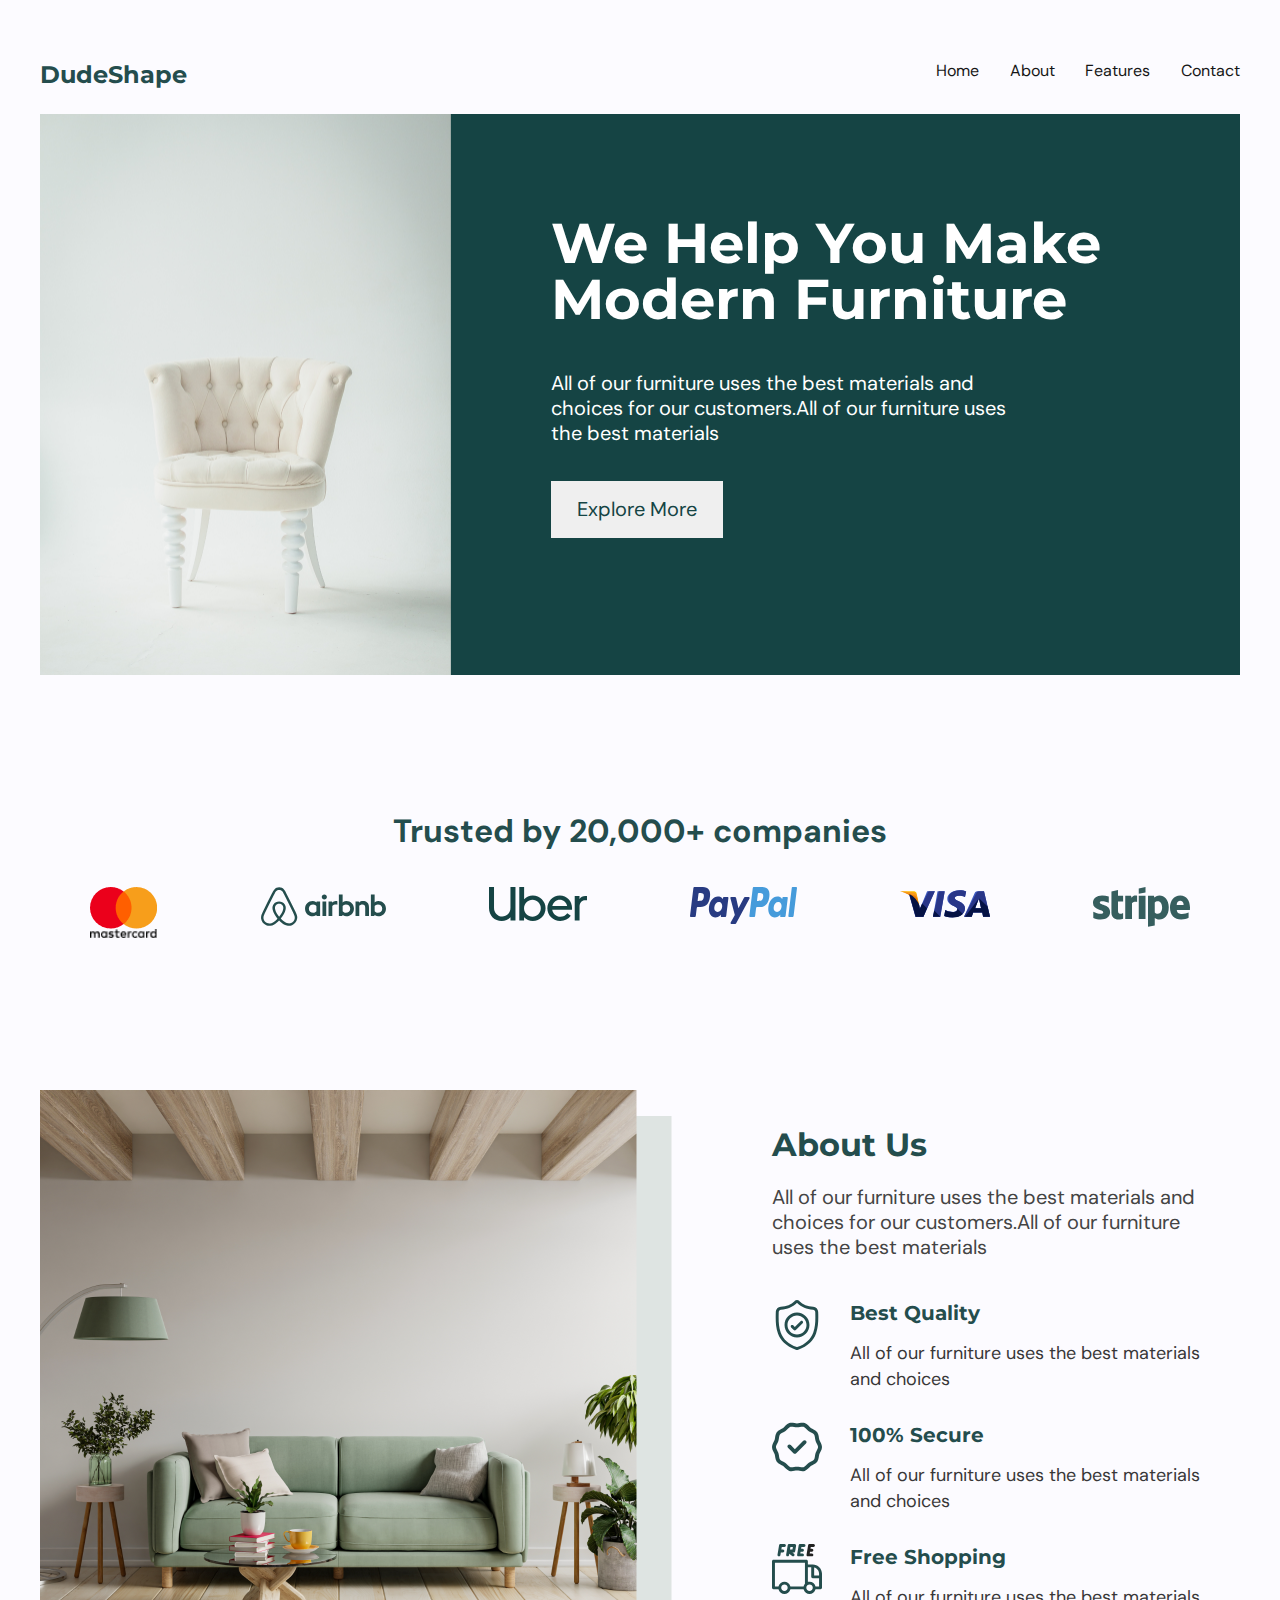
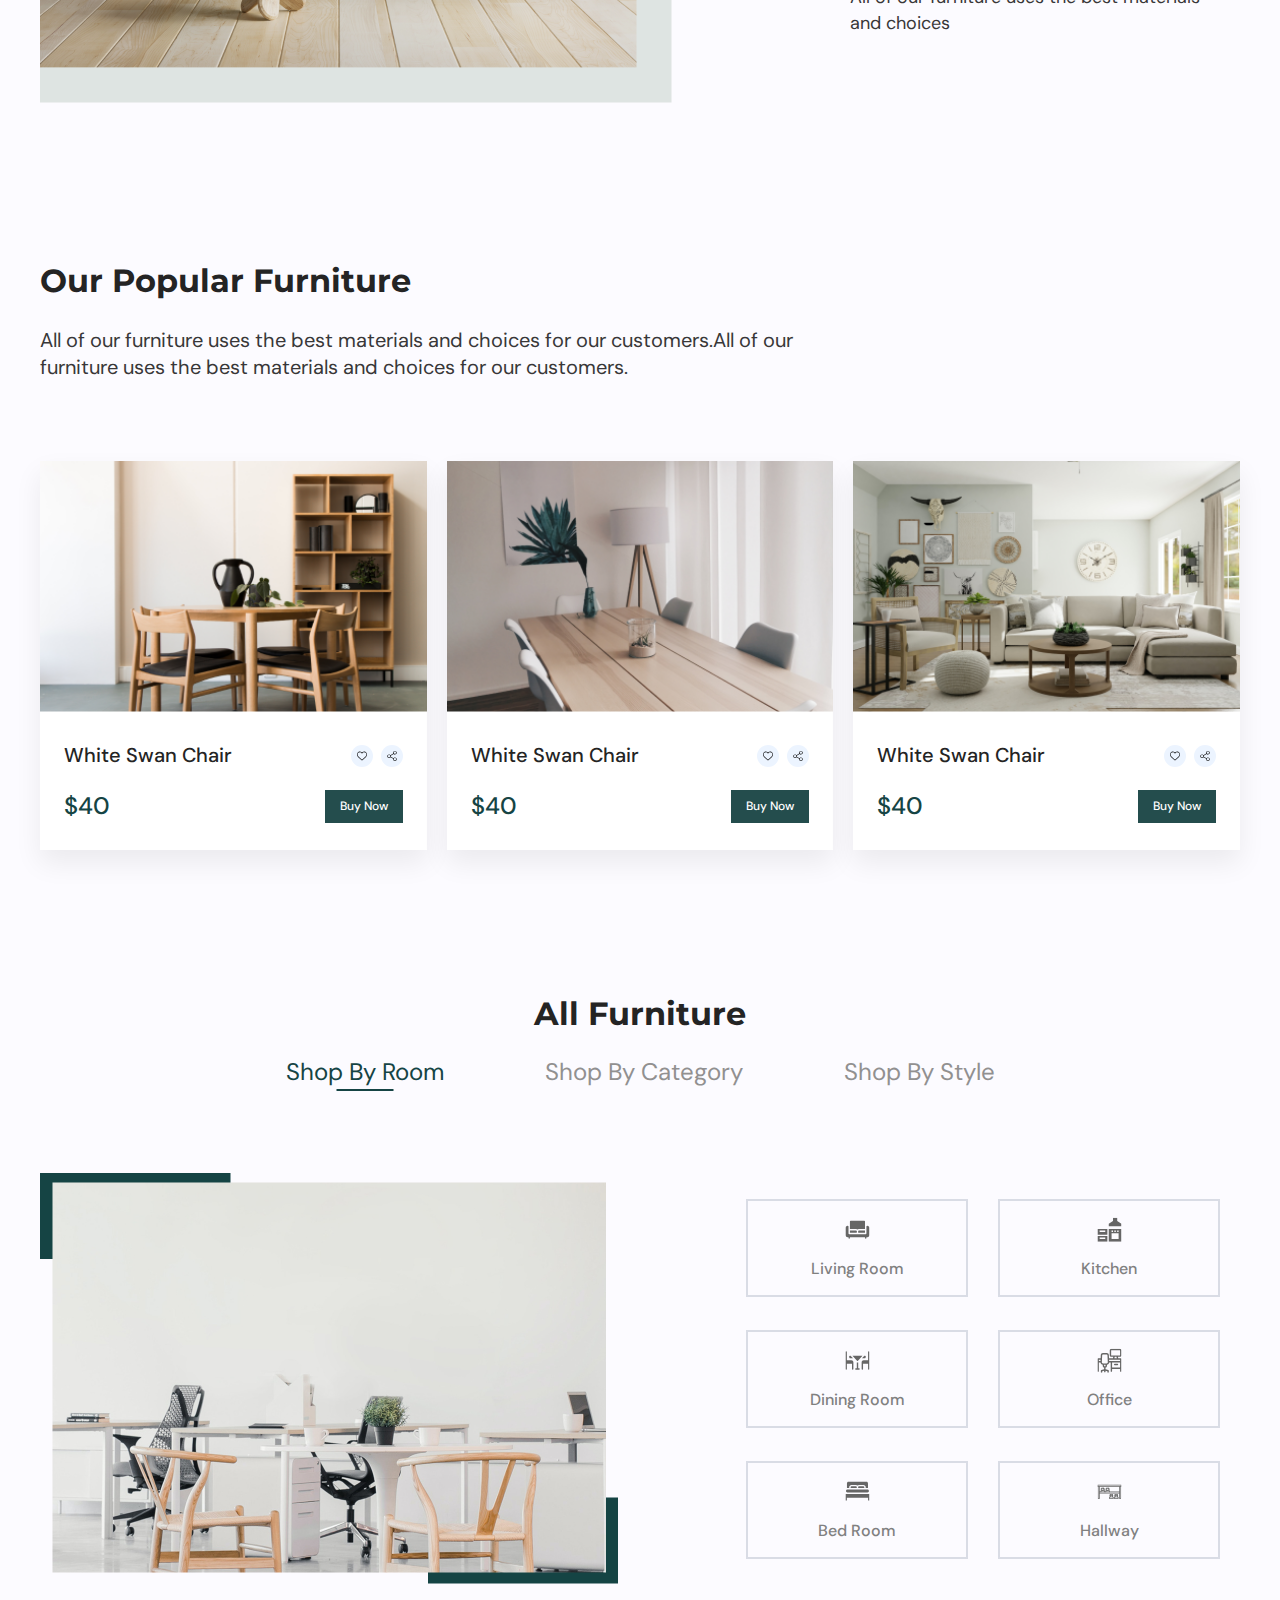
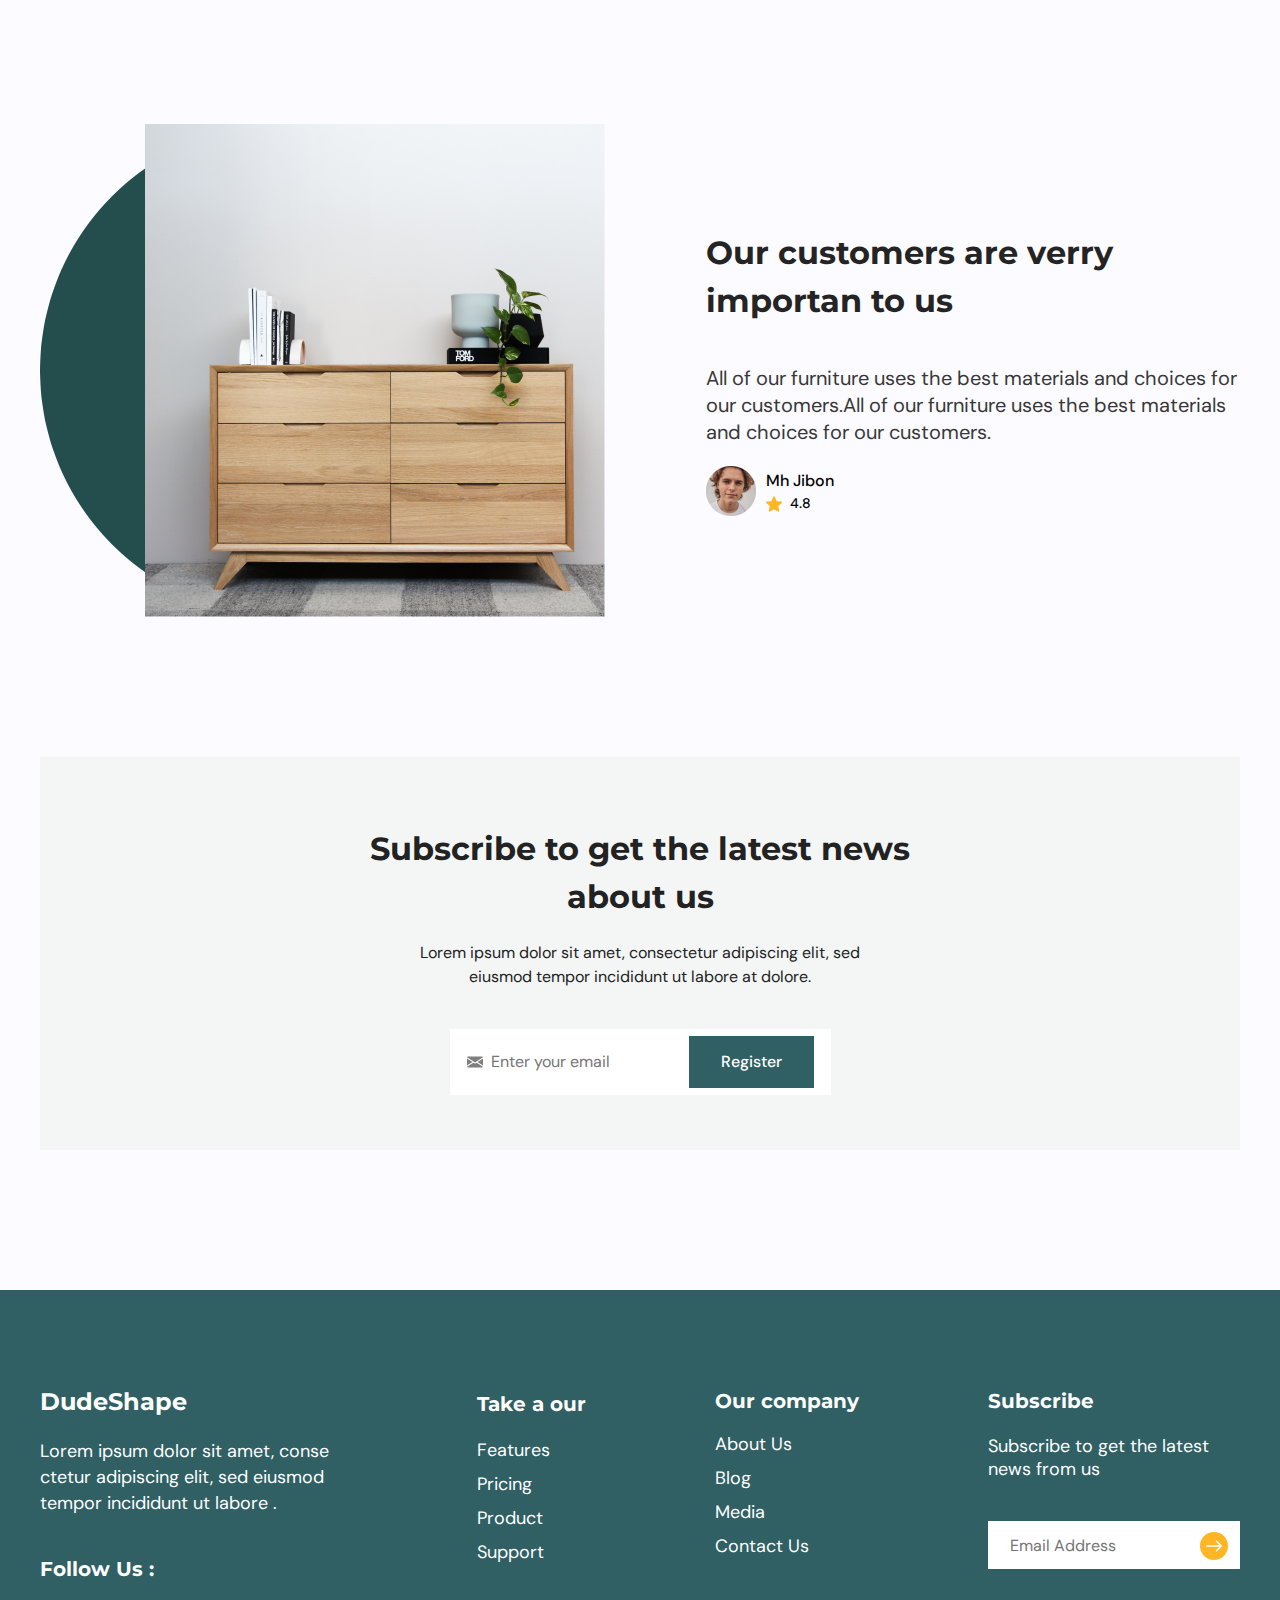
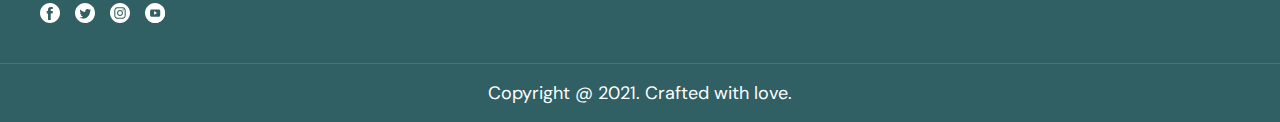
<file: index.html>
<!DOCTYPE html>
<html lang="en">
  <head>
    <meta charset="UTF-8" />
    <meta name="viewport" content="width=device-width, initial-scale=1.0" />
    <link rel="stylesheet" href="./css/null.css" />
    <link rel="stylesheet" href="./css/fonts.css" />
    <link rel="stylesheet" href="./css/style.css" />
    <title>Document</title>
  </head>
  <body>
    <header>
      <div class="container">
        <div class="header__wrapper">
          <a href="#" class="header__logo">DudeShape</a>
          <nav class="header__nav">
            <ul class="header-nav__list">
              <li class="list__item">
                <a href="#">Home</a>
              </li>
              <li class="list__item">
                <a href="#">About</a>
              </li>
              <li class="list__item">
                <a href="#">Features</a>
              </li>
              <li class="list__item">
                <a href="#">Contact</a>
              </li>
            </ul>
          </nav>
          <div class="header_new_nav">
          <img src="./img/menu.svg" alt="">
        </div>
        </div>
        
      </div>
    </header>
    <main>
      <section class="about_company">
        <div class="container">
          <div class="about_company__wrapper">
            <img
              src="./img/Rectangle 91.png"
              alt=""
              class="about_company_img"
            />
            <div class="about_text">
              <h1 class="about_company_title">
                We Help You Make Modern Furniture
              </h1>
              <p class="about_company_text">
                All of our furniture uses the best materials and choices for our
                customers.All of our furniture uses the best materials
              </p>
              <button type="button" class="explore_more">Explore More</button>
            </div>
          </div>
        </div>
      </section>
      <section class="partners">
        <div class="container">
          <div class="partners_wrapper">
            <h2 class="partners_title">Trusted by 20,000+ companies</h2>
            <ul class="image_block">
              <li>
                <div class="mastercard">
                  <img src="./img/XMLID_328_.png" alt="" />
                  <img src="./img/text mastercard.png" alt="" />
                </div>
              </li>
              <li>
                <img src="./img/Airbnb_logo 2.svg" alt="" />
              </li>
              <li><img src="./img/Uber_logo_2018 1.svg" alt="" /></li>
              <li><img src="./img/Frame 14.svg" alt="" /></li>
              <li><img src="./img/visa 1.svg" alt="" /></li>
              <li><img src="./img/stripe-4 1.svg" alt="" /></li>
            </ul>
          </div>
        </div>
      </section>
      <section class="about_us">
        <div class="container">
          <div class="about_us_wrapper">
            <div class="img_wrapper">
            <img src="./img/Group 8988.png" alt="" class="about_us_img" /></div>
            <div class="about_us_wrapper_text">
              <h2 class="about_us_title">About Us</h2>
              <p class="about_us_text">
                All of our furniture uses the best materials and choices for our
                customers.All of our furniture uses the best materials
              </p>
              <ul class="about_us_characteristics">
                <li class="characteristics_li">
                  <img src="./img/best_quality.svg" alt="" />
                  <div class="about_us_text_li">
                    <h3 class="about_us_characteristics_title">Best Quality</h3>
                    <p class="about_us_characteristics_text">
                      All of our furniture uses the best materials and choices
                    </p>
                  </div>
                </li>
                <li class="characteristics_li">
                  <img src="./img/guarantee 1.svg" alt="" />
                  <div class="about_us_text_li">
                    <h3 class="about_us_characteristics_title">100% Secure</h3>
                    <p class="about_us_characteristics_text">
                      All of our furniture uses the best materials and choices
                    </p>
                  </div>
                </li>
                <li class="characteristics_li">
                  <img src="./img/free-delivery 1.svg" alt="" />
                  <div class="about_us_text_li">
                    <h3 class="about_us_characteristics_title">
                      Free Shopping
                    </h3>
                    <p class="about_us_characteristics_text">
                      All of our furniture uses the best materials and choices
                    </p>
                  </div>
                </li>
              </ul>
            </div>
          </div>
        </div>
      </section>
      <section class="about_furniture">
        <div class="container">
          <div class="about_furniture_wrapper">
            <div class="about_furniture_text">
              <h2 class="about_furniture_title">Our Popular Furniture</h2>
              <p class="about_furniture_p">
                All of our furniture uses the best materials and choices for our
                customers.All of our furniture uses the best materials and
                choices for our customers.
              </p>
            </div>
            <ul class="about_furniture_cards">
              <li class="furniture_card">
                <img src="./img/furniture_1.png" alt="" class="about_furniture_img" />
                <div class="top_stroke_card">
                  <h3 class="cards_title">White Swan Chair</h3>
                  <div class="buttons_share_fav">
                    <button type="button" class="button_favorite_share">
                      <img src="./img/favorite1.svg" alt="" />
                    </button>
                    <button type="button" class="button_favorite_share">
                      <img src="./img/share.svg" alt="" />
                    </button>
                  </div>
                </div>
                <div class="bottom_stroke_card">
                  <p class="furniture_cost">$40</p>
                  <button type="button" class="button_buy_furniture">
                    Buy Now
                  </button>
                </div>
              </li>
              <li class="furniture_card">
                <img src="./img/furniture_2.png" alt=""  class="about_furniture_img"/>
                <div class="top_stroke_card">
                  <h3 class="cards_title">White Swan Chair</h3>
                  <div class="buttons_share_fav">
                    <button type="button" class="button_favorite_share">
                      <img src="./img/favorite1.svg" alt="" />
                    </button>
                    <button type="button" class="button_favorite_share">
                      <img src="./img/share.svg" alt="" />
                    </button>
                  </div>
                </div>
                <div class="bottom_stroke_card">
                  <p class="furniture_cost">$40</p>
                  <button type="button" class="button_buy_furniture">
                    Buy Now
                  </button>
                </div>
              </li>
              <li class="furniture_card">
                <img src="./img/furniture_3.png" alt="" class="about_furniture_img" />
                <div class="top_stroke_card">
                  <h3 class="cards_title">White Swan Chair</h3>
                  <div class="buttons_share_fav">
                    <button type="button" class="button_favorite_share">
                      <img src="./img/favorite1.svg" alt="" />
                    </button>
                    <button type="button" class="button_favorite_share">
                      <img src="./img/share.svg" alt="" />
                    </button>
                  </div>
                </div>
                <div class="bottom_stroke_card">
                  <p class="furniture_cost">$40</p>
                  <button type="button" class="button_buy_furniture">
                    Buy Now
                  </button>
                </div>
              </li>
            </ul>
          </div>
        </div>
      </section>
      <section class="all_furniture">
        <div class="container">
          <div class="all_furniture_wrapper">
            <div class="all_furniture_text">
              <h2 class="all_furniture_title">All Furniture</h2>
              <ul class="all_furniture_list">
                <li class="all_furniture_li all_furniture_li_style">
                  Shop By Room
                </li>
                <li class="all_furniture_li">Shop By Category</li>
                <li class="all_furniture_li">Shop By Style</li>
              </ul>
            </div>
            <div class="all_furniture_part">
              <div>
              <img src="./img/all_furniture.png" alt="" class="all_furniture_img"/></div>
              <ul class="all_furniture_buttons">
                <li class="all_furniture_button">
                  <svg
                    xmlns="http://www.w3.org/2000/svg"
                    width="25"
                    height="25"
                    viewBox="0 0 25 25"
                    fill="none"
                  >
                    <g clip-path="url(#clip0_13901_206)">
                      <path
                        d="M4.91895 12.0491H11.0596C11.5994 12.0491 12.0923 12.2532 12.4658 12.5879C12.8393 12.2531 13.3322 12.0491 13.8721 12.0491H20.0127V4.50853C20.0127 4.12204 19.7035 3.80043 19.317 3.79907C19.3112 3.79907 19.5569 3.79907 5.62207 3.79907C5.22195 3.79907 4.91895 4.1271 4.91895 4.50853V12.0491Z"
                        fill="#666666"
                      ></path>
                      <path
                        d="M13.1689 14.1584V15.7991H20.0127C20.0127 14.7605 20.0127 14.5472 20.0127 13.4553H13.8721C13.4844 13.4553 13.1689 13.7707 13.1689 14.1584Z"
                        fill="#666666"
                      ></path>
                      <path
                        d="M22.193 8.67518C21.7596 8.68868 21.4189 9.05224 21.4189 9.48583C21.4189 9.59711 21.4189 16.9016 21.4189 16.5022C21.4189 16.8905 21.1041 17.2053 20.7158 17.2053C20.1537 17.2053 3.68205 17.2053 4.21582 17.2053C3.82751 17.2053 3.5127 16.8905 3.5127 16.5022C3.5127 16.2428 3.5127 9.41819 3.5127 9.48583C3.5127 9.05224 3.17205 8.68868 2.73865 8.67518C1.48943 8.63627 0.46582 9.63564 0.46582 10.8772V18.096C0.46582 19.261 1.41021 20.2053 2.5752 20.2053H3.5127V20.9823C3.5127 21.361 3.80365 21.6867 4.18184 21.7046C4.58562 21.7236 4.91895 21.4018 4.91895 21.0022V20.2053H20.0127V20.9823C20.0127 21.361 20.3036 21.6867 20.6818 21.7046C21.0856 21.7236 21.4189 21.4018 21.4189 21.0022V20.2053H22.3564C23.5214 20.2053 24.4658 19.261 24.4658 18.096V10.9168C24.4658 9.61882 23.4342 8.6365 22.193 8.67518Z"
                        fill="#666666"
                      ></path>
                      <path
                        d="M11.7627 14.1584C11.7627 13.7707 11.4473 13.4553 11.0596 13.4553H4.91895V15.7991H11.7627V14.1584Z"
                        fill="#666666"
                      ></path>
                    </g>
                    <defs>
                      <clipPath id="clip0_13901_206">
                        <rect
                          width="24"
                          height="24"
                          fill="white"
                          transform="translate(0.46582 0.752197)"
                        ></rect>
                      </clipPath>
                    </defs>
                  </svg>
                  <p class="all_furniture_button_text">Living Room</p>
                </li>
                <li class="all_furniture_button">
                  <svg
                    xmlns="http://www.w3.org/2000/svg"
                    width="25"
                    height="25"
                    viewBox="0 0 25 25"
                    fill="none"
                  >
                    <g clip-path="url(#clip0_13901_217)">
                      <path
                        d="M0.47168 24.7522H10.3577V19.083H0.47168V24.7522ZM2.63384 20.5511H8.24234V21.9567H2.63384V20.5511Z"
                        fill="#666666"
                      ></path>
                      <path
                        d="M0.47168 17.6774H10.3577V12.1019H0.47168V17.6774ZM2.63384 13.5975H8.24234V15.0031H2.63384V13.5975Z"
                        fill="#666666"
                      ></path>
                      <path
                        d="M11.7637 24.7522H24.4608V12.1019H11.7637V24.7522ZM20.1972 13.5975H21.6028V15.0378H20.1972V13.5975ZM17.386 13.5975H18.7916V15.0378H17.386V13.5975ZM14.5749 13.5975H15.9805V15.0378H14.5749V13.5975ZM14.5749 16.2953H21.6028V21.9411H14.5749V16.2953Z"
                        fill="#666666"
                      ></path>
                      <path
                        d="M20.1972 3.99271V0.752197H15.9805V3.99506L11.7637 6.8062V9.29071H24.4608V6.80385L20.1972 3.99271Z"
                        fill="#666666"
                      ></path>
                    </g>
                    <defs>
                      <clipPath id="clip0_13901_217">
                        <rect
                          width="24"
                          height="24"
                          fill="white"
                          transform="translate(0.46582 0.752197)"
                        ></rect>
                      </clipPath>
                    </defs>
                  </svg>
                  <p class="all_furniture_button_text">Kitchen</p>
                </li>
                <li class="all_furniture_button">
                  <svg
                    xmlns="http://www.w3.org/2000/svg"
                    width="25"
                    height="25"
                    viewBox="0 0 25 25"
                    fill="none"
                  >
                    <g clip-path="url(#clip0_13901_230)">
                      <path
                        d="M20.0874 10.3105C20.3683 10.3105 20.596 10.0828 20.596 9.8019V8.17045C20.596 7.88955 20.3683 7.66187 20.0874 7.66187L19.3636 7.66627L16.9883 10.3105H20.0874Z"
                        fill="#666666"
                      ></path>
                      <path
                        d="M4.84257 10.3103H7.96608L5.54964 7.66174H4.84257C4.56167 7.66174 4.33398 7.88943 4.33398 8.17033V9.80165C4.33398 10.0826 4.56167 10.3103 4.84257 10.3103Z"
                        fill="#666666"
                      ></path>
                      <path
                        d="M12.7564 12.9331L17.4696 7.66187H7.45996L12.2506 12.9351C12.3864 13.0846 12.6217 13.0836 12.7564 12.9331Z"
                        fill="#666666"
                      ></path>
                      <path
                        d="M14.0829 20.3511H13.2073V14.4324C12.9973 14.5537 12.7573 14.6199 12.5097 14.6209C12.5079 14.6209 12.506 14.6209 12.5042 14.6209C12.2548 14.6209 12.0127 14.5546 11.801 14.4324V20.3511H10.8458C10.4574 20.3511 10.1426 20.6659 10.1426 21.0542C10.1426 21.4426 10.4574 21.7574 10.8458 21.7574H14.083C14.4713 21.7574 14.7861 21.4426 14.7861 21.0542C14.7861 20.6659 14.4713 20.3511 14.0829 20.3511Z"
                        fill="#666666"
                      ></path>
                      <path
                        d="M6.39551 12.2667H1.87217V3.93157C1.87217 3.54323 1.55734 3.22839 1.169 3.22839C0.780656 3.22839 0.46582 3.54323 0.46582 3.93157V21.1105C0.46582 21.4988 0.780656 21.8137 1.169 21.8137C1.55734 21.8137 1.87217 21.4988 1.87217 21.1105V15.8581H6.98487V21.1105C6.98487 21.4988 7.2997 21.8137 7.68805 21.8137C8.07639 21.8137 8.39122 21.4988 8.39122 21.1105V14.2624C8.39122 13.162 7.49594 12.2667 6.39551 12.2667Z"
                        fill="#666666"
                      ></path>
                      <path
                        d="M23.762 3.22839C23.3736 3.22839 23.0588 3.54323 23.0588 3.93157V12.2667H18.6402C17.5398 12.2667 16.6445 13.162 16.6445 14.2624V21.1105C16.6445 21.4988 16.9594 21.8137 17.3477 21.8137C17.736 21.8137 18.0509 21.4988 18.0509 21.1105V15.857H23.0588V21.1105C23.0588 21.4988 23.3737 21.8137 23.762 21.8137C24.1503 21.8137 24.4652 21.4988 24.4652 21.1105V3.93157C24.4651 3.54323 24.1503 3.22839 23.762 3.22839Z"
                        fill="#666666"
                      ></path>
                    </g>
                    <defs>
                      <clipPath id="clip0_13901_230">
                        <rect
                          width="24"
                          height="24"
                          fill="white"
                          transform="translate(0.46582 0.520996)"
                        ></rect>
                      </clipPath>
                    </defs>
                  </svg>
                  <p class="all_furniture_button_text">Dining Room</p>
                </li>
                <li class="all_furniture_button">
                  <svg
                    xmlns="http://www.w3.org/2000/svg"
                    width="25"
                    height="25"
                    viewBox="0 0 25 25"
                    fill="none"
                  >
                    <g clip-path="url(#clip0_13901_242)">
                      <path
                        d="M24.4658 7.20276V2.51526C24.4658 1.61062 23.7298 0.874634 22.8252 0.874634H14.3877C13.4831 0.874634 12.7471 1.61062 12.7471 2.51526V7.20276C12.7471 8.1074 13.4831 8.84338 14.3877 8.84338H16.2997L15.9481 10.2496H12.0127L11.8699 7.10699C11.8185 5.97787 10.8929 5.09338 9.76268 5.09338H5.88776C4.75751 5.09338 3.83191 5.97787 3.78054 7.10699L3.63771 10.2496H1.16895C0.780633 10.2496 0.46582 10.5644 0.46582 10.9528V23.1403C0.46582 23.5286 0.780633 23.8434 1.16895 23.8434C1.55726 23.8434 1.87207 23.5286 1.87207 23.1403V14.4684H3.47004C3.52123 15.0472 3.76418 15.5869 4.17345 16.0152C4.5896 16.4506 5.12857 16.7196 5.71587 16.7917V17.984C5.71587 18.8091 6.32815 19.4935 7.12212 19.6076V21.2974L4.35082 22.0892C4.0489 22.1754 3.84082 22.4513 3.84082 22.7653V24.1715C3.84082 24.5598 4.15563 24.8746 4.54395 24.8746C4.93226 24.8746 5.24707 24.5598 5.24707 24.1715V23.2956L7.12207 22.7599V23.7028C7.12207 24.0911 7.43688 24.4059 7.8252 24.4059C8.21351 24.4059 8.52832 24.0911 8.52832 23.7028V22.7599L10.4033 23.2957V24.1715C10.4033 24.5598 10.7181 24.8746 11.1064 24.8746C11.4948 24.8746 11.8096 24.5598 11.8096 24.1715V22.7653C11.8096 22.4513 11.6015 22.1754 11.2996 22.0892L8.52832 21.2974V19.6077C9.32229 19.4936 9.93457 18.8091 9.93457 17.9841V16.7918C10.5219 16.7196 11.0608 16.4507 11.477 16.0152C11.8862 15.587 12.1292 15.0473 12.1804 14.4684H13.6846V23.1403C13.6846 23.5286 13.9994 23.8434 14.3877 23.8434C14.776 23.8434 15.0908 23.5286 15.0908 23.1403V21.0309H23.0596V23.1403C23.0596 23.5286 23.3744 23.8434 23.7627 23.8434C24.151 23.8434 24.4658 23.5286 24.4658 23.1403V10.9528C24.4658 10.5644 24.151 10.2496 23.7627 10.2496H21.2648L20.9132 8.84338H22.8252C23.7298 8.84338 24.4658 8.1074 24.4658 7.20276ZM3.50984 13.0621H1.87207V11.6559H3.57377L3.50984 13.0621ZM8.52832 17.984C8.52832 18.1132 8.42318 18.2184 8.29395 18.2184H7.35645C7.22721 18.2184 7.12207 18.1132 7.12207 17.984V16.8121H8.52832V17.984ZM10.4603 15.0436C10.2371 15.2772 9.93616 15.4059 9.61306 15.4059H6.03738C5.71427 15.4059 5.41338 15.2772 5.19016 15.0436C4.9669 14.81 4.85205 14.5035 4.86673 14.1808L5.18534 7.17079C5.20245 6.79448 5.51098 6.49963 5.88771 6.49963H9.76263C10.1394 6.49963 10.4479 6.79448 10.4651 7.17084L10.7837 14.1808C10.7984 14.5036 10.6835 14.81 10.4603 15.0436ZM23.0596 19.6246H15.0908V14.4684H23.0596V19.6246ZM23.0596 11.6559V13.0621H12.1406L12.0766 11.6559H23.0596ZM17.3976 10.2496L17.7491 8.84338H19.4637L19.8153 10.2496H17.3976ZM14.3877 7.43713C14.2585 7.43713 14.1533 7.33199 14.1533 7.20276V2.51526C14.1533 2.38602 14.2585 2.28088 14.3877 2.28088H22.8252C22.9544 2.28088 23.0596 2.38602 23.0596 2.51526V7.20276C23.0596 7.33199 22.9544 7.43713 22.8252 7.43713H14.3877Z"
                        fill="#666666"
                      ></path>
                      <path
                        d="M17.6689 17.2809H20.4814C20.8698 17.2809 21.1846 16.9661 21.1846 16.5778C21.1846 16.1894 20.8698 15.8746 20.4814 15.8746H17.6689C17.2806 15.8746 16.9658 16.1894 16.9658 16.5778C16.9658 16.9661 17.2806 17.2809 17.6689 17.2809Z"
                        fill="#666666"
                      ></path>
                    </g>
                    <defs>
                      <clipPath id="clip0_13901_242">
                        <rect
                          width="24"
                          height="24"
                          fill="#666666"
                          transform="translate(0.46582 0.874634)"
                        ></rect>
                      </clipPath>
                    </defs>
                  </svg>
                  <p class="all_furniture_button_text">Office</p>
                </li>
                <li class="all_furniture_button">
                  <svg
                    xmlns="http://www.w3.org/2000/svg"
                    width="25"
                    height="25"
                    viewBox="0 0 25 25"
                    fill="none"
                  >
                    <g clip-path="url(#clip0_13901_252)">
                      <path
                        d="M2.45763 13.5139H22.4742C23.2992 13.5139 23.968 12.8451 23.968 12.0201C23.968 11.1951 23.2992 10.5264 22.4742 10.5264H2.45763C1.63263 10.5264 0.963867 11.1951 0.963867 12.0201C0.96382 12.8451 1.63263 13.5139 2.45763 13.5139Z"
                        fill="#666666"
                      ></path>
                      <path
                        d="M13.9596 7.30432C13.5236 7.30432 13.1689 7.65898 13.1689 8.09496V9.11998H19.288V8.09496C19.288 7.65898 18.9333 7.30432 18.4973 7.30432H13.9596Z"
                        fill="#666666"
                      ></path>
                      <path
                        d="M4.23733 8.09508C4.23733 6.88369 5.22283 5.89819 6.43422 5.89819H10.972C11.5484 5.89819 12.0734 6.12169 12.4657 6.48619C12.858 6.12169 13.383 5.89819 13.9595 5.89819H18.4972C19.7086 5.89819 20.6941 6.88369 20.6941 8.09508V9.12009H22.9764V4.27697C22.9764 3.45197 22.3076 2.7832 21.4826 2.7832H3.44884C2.62384 2.7832 1.95508 3.45197 1.95508 4.27697V9.12009H4.23733V8.09508Z"
                        fill="#666666"
                      ></path>
                      <path
                        d="M6.4342 7.30432C5.99821 7.30432 5.64355 7.65898 5.64355 8.09496V9.11998H11.7626V8.09496C11.7626 7.65898 11.4079 7.30432 10.9719 7.30432H6.4342Z"
                        fill="#666666"
                      ></path>
                      <path
                        d="M0.46582 14.92V21.3896H1.87207V18.8257H23.0596V21.3896H24.4658V14.92H0.46582Z"
                        fill="#666666"
                      ></path>
                    </g>
                    <defs>
                      <clipPath id="clip0_13901_252">
                        <rect
                          width="24"
                          height="24"
                          fill="white"
                          transform="translate(0.46582 0.0864258)"
                        ></rect>
                      </clipPath>
                    </defs>
                  </svg>
                  <p class="all_furniture_button_text">Bed Room</p>
                </li>
                <li class="all_furniture_button">
                  <svg
                    xmlns="http://www.w3.org/2000/svg"
                    width="25"
                    height="25"
                    viewBox="0 0 25 25"
                    fill="none"
                  >
                    <g clip-path="url(#clip0_13901_264)">
                      <path
                        d="M24.0908 8.05127H0.84082C0.633362 8.05127 0.46582 7.88373 0.46582 7.67627V6.17554C0.46582 5.96808 0.633362 5.80054 0.84082 5.80054H24.0908C24.2983 5.80054 24.4658 5.96808 24.4658 6.17554V7.67627C24.4658 7.88373 24.2983 8.05127 24.0908 8.05127ZM1.21582 7.30127H23.7158V6.55054H1.21582V7.30127Z"
                        fill="#666666"
                      ></path>
                      <path
                        d="M1.21582 19.6831C1.00836 19.6831 0.84082 19.5156 0.84082 19.3081V7.74316C0.84082 7.53571 1.00836 7.36816 1.21582 7.36816C1.42328 7.36816 1.59082 7.53571 1.59082 7.74316V19.3081C1.59082 19.5156 1.42328 19.6831 1.21582 19.6831Z"
                        fill="#666666"
                      ></path>
                      <path
                        d="M2.34082 19.6831C2.13336 19.6831 1.96582 19.5156 1.96582 19.3081V7.74316C1.96582 7.53571 2.13336 7.36816 2.34082 7.36816C2.54828 7.36816 2.71582 7.53571 2.71582 7.74316V19.3081C2.71582 19.5156 2.54828 19.6831 2.34082 19.6831Z"
                        fill="#666666"
                      ></path>
                      <path
                        d="M22.5908 19.6831C22.3834 19.6831 22.2158 19.5156 22.2158 19.3081V7.74316C22.2158 7.53571 22.3834 7.36816 22.5908 7.36816C22.7983 7.36816 22.9658 7.53571 22.9658 7.74316V19.3081C22.9658 19.5156 22.7983 19.6831 22.5908 19.6831Z"
                        fill="#666666"
                      ></path>
                      <path
                        d="M23.7158 19.6831C23.5084 19.6831 23.3408 19.5156 23.3408 19.3081V7.74316C23.3408 7.53571 23.5084 7.36816 23.7158 7.36816C23.9233 7.36816 24.0908 7.53571 24.0908 7.74316V19.3081C24.0908 19.5156 23.9233 19.6831 23.7158 19.6831Z"
                        fill="#666666"
                      ></path>
                      <path
                        d="M2.34082 19.6831H1.21582C1.00836 19.6831 0.84082 19.5156 0.84082 19.3081C0.84082 19.1006 1.00836 18.9331 1.21582 18.9331H2.34082C2.54828 18.9331 2.71582 19.1006 2.71582 19.3081C2.71582 19.5156 2.54828 19.6831 2.34082 19.6831Z"
                        fill="#666666"
                      ></path>
                      <path
                        d="M23.7158 19.6831H22.5908C22.3834 19.6831 22.2158 19.5156 22.2158 19.3081C22.2158 19.1006 22.3834 18.9331 22.5908 18.9331H23.7158C23.9233 18.9331 24.0908 19.1006 24.0908 19.3081C24.0908 19.5156 23.9233 19.6831 23.7158 19.6831Z"
                        fill="#666666"
                      ></path>
                      <path
                        d="M22.5908 13.3059H2.34082C2.13336 13.3059 1.96582 13.1382 1.96582 12.9309C1.96582 12.7234 2.13336 12.5559 2.34082 12.5559H22.5908C22.7983 12.5559 22.9658 12.7234 22.9658 12.9309C22.9658 13.1382 22.7983 13.3059 22.5908 13.3059Z"
                        fill="#666666"
                      ></path>
                      <path
                        d="M22.5908 14.4316H2.34082C2.13336 14.4316 1.96582 14.2639 1.96582 14.0566C1.96582 13.8492 2.13336 13.6816 2.34082 13.6816H22.5908C22.7983 13.6816 22.9658 13.8492 22.9658 14.0566C22.9658 14.2639 22.7983 14.4316 22.5908 14.4316Z"
                        fill="#666666"
                      ></path>
                      <path
                        d="M3.83984 13.3066C3.63239 13.3066 3.46484 13.1389 3.46484 12.9316C3.46484 11.8976 4.30566 11.0566 5.33948 11.0566C5.54675 11.0566 5.71448 11.2242 5.71448 11.4316C5.71448 11.6389 5.54675 11.8066 5.33948 11.8066C4.71967 11.8066 4.21484 12.3113 4.21484 12.9316C4.21484 13.1389 4.04712 13.3066 3.83984 13.3066Z"
                        fill="#666666"
                      ></path>
                      <path
                        d="M7.59045 13.3066C7.383 13.3066 7.21545 13.1389 7.21545 12.9316C7.21545 12.3113 6.71063 11.8066 6.09082 11.8066C5.88354 11.8066 5.71582 11.6389 5.71582 11.4316C5.71582 11.2242 5.88354 11.0566 6.09082 11.0566C7.12463 11.0566 7.96545 11.8976 7.96545 12.9316C7.96545 13.1389 7.79791 13.3066 7.59045 13.3066Z"
                        fill="#666666"
                      ></path>
                      <path
                        d="M4.21484 12.3148C4.00739 12.3148 3.83984 12.147 3.83984 11.9398V9.93164C3.83984 9.72418 4.00739 9.55664 4.21484 9.55664C4.42212 9.55664 4.58984 9.72418 4.58984 9.93164V11.9398C4.58984 12.147 4.42212 12.3148 4.21484 12.3148Z"
                        fill="#666666"
                      ></path>
                      <path
                        d="M7.21484 12.3148C7.00739 12.3148 6.83984 12.147 6.83984 11.9398V9.93164C6.83984 9.72418 7.00739 9.55664 7.21484 9.55664C7.42212 9.55664 7.58984 9.72418 7.58984 9.93164V11.9398C7.58984 12.147 7.42212 12.3148 7.21484 12.3148Z"
                        fill="#666666"
                      ></path>

                      <path
                        d="M4.96582 10.6824C4.75836 10.6824 4.59082 10.5146 4.59082 10.3074V9.18164C4.59082 8.97418 4.75836 8.80664 4.96582 8.80664C5.17328 8.80664 5.34082 8.97418 5.34082 9.18164V10.3074C5.34082 10.5146 5.17328 10.6824 4.96582 10.6824Z"
                        fill="#666666"
                      ></path>
                      <path
                        d="M6.46582 9.55664H4.96582C4.75836 9.55664 4.59082 9.38892 4.59082 9.18164C4.59082 8.97418 4.75836 8.80664 4.96582 8.80664H6.46582C6.67328 8.80664 6.84082 8.97418 6.84082 9.18164C6.84082 9.38892 6.67328 9.55664 6.46582 9.55664Z"
                        fill="#666666"
                      ></path>
                      <path
                        d="M6.46582 10.6824C6.25836 10.6824 6.09082 10.5146 6.09082 10.3074V9.18164C6.09082 8.97418 6.25836 8.80664 6.46582 8.80664C6.67328 8.80664 6.84082 8.97418 6.84082 9.18164V10.3074C6.84082 10.5146 6.67328 10.6824 6.46582 10.6824Z"
                        fill="#666666"
                      ></path>
                      <path
                        d="M4.96558 10.3066H4.21484C4.00739 10.3066 3.83984 10.1389 3.83984 9.93164C3.83984 9.72418 4.00739 9.55664 4.21484 9.55664H4.96558C5.17303 9.55664 5.34058 9.72418 5.34058 9.93164C5.34058 10.1389 5.17303 10.3066 4.96558 10.3066Z"
                        fill="#666666"
                      ></path>
                      <path
                        d="M7.21436 10.3066H6.46582C6.25836 10.3066 6.09082 10.1389 6.09082 9.93164C6.09082 9.72418 6.25836 9.55664 6.46582 9.55664H7.21436C7.42163 9.55664 7.58936 9.72418 7.58936 9.93164C7.58936 10.1389 7.42163 10.3066 7.21436 10.3066Z"
                        fill="#666666"
                      ></path>
                      <path
                        d="M6.09131 11.8066H5.33984C5.13239 11.8066 4.96484 11.6389 4.96484 11.4316C4.96484 11.2242 5.13239 11.0566 5.33984 11.0566H6.09131C6.29877 11.0566 6.46631 11.2242 6.46631 11.4316C6.46631 11.6389 6.29877 11.8066 6.09131 11.8066Z"
                        fill="#666666"
                      ></path>
                      <path
                        d="M8.71484 13.3066C8.50739 13.3066 8.33984 13.1389 8.33984 12.9316C8.33984 11.8976 9.18066 11.0566 10.2145 11.0566C10.4218 11.0566 10.5895 11.2242 10.5895 11.4316C10.5895 11.6389 10.4218 11.8066 10.2145 11.8066C9.59467 11.8066 9.08984 12.3113 9.08984 12.9316C9.08984 13.1389 8.92212 13.3066 8.71484 13.3066Z"
                        fill="#666666"
                      ></path>
                      <path
                        d="M12.4655 13.3066C12.258 13.3066 12.0905 13.1389 12.0905 12.9316C12.0905 12.3113 11.5856 11.8066 10.9658 11.8066C10.7585 11.8066 10.5908 11.6389 10.5908 11.4316C10.5908 11.2242 10.7585 11.0566 10.9658 11.0566C11.9996 11.0566 12.8405 11.8976 12.8405 12.9316C12.8405 13.1389 12.6729 13.3066 12.4655 13.3066Z"
                        fill="#666666"
                      ></path>
                      <path
                        d="M9.08984 12.3148C8.88239 12.3148 8.71484 12.147 8.71484 11.9398V9.93164C8.71484 9.72418 8.88239 9.55664 9.08984 9.55664C9.29712 9.55664 9.46484 9.72418 9.46484 9.93164V11.9398C9.46484 12.147 9.29712 12.3148 9.08984 12.3148Z"
                        fill="#666666"
                      ></path>
                      <path
                        d="M12.0898 12.3148C11.8824 12.3148 11.7148 12.147 11.7148 11.9398V9.93164C11.7148 9.72418 11.8824 9.55664 12.0898 9.55664C12.2971 9.55664 12.4648 9.72418 12.4648 9.93164V11.9398C12.4648 12.147 12.2971 12.3148 12.0898 12.3148Z"
                        fill="#666666"
                      ></path>
                      <path
                        d="M9.84082 10.6824C9.63336 10.6824 9.46582 10.5146 9.46582 10.3074V9.18164C9.46582 8.97418 9.63336 8.80664 9.84082 8.80664C10.0483 8.80664 10.2158 8.97418 10.2158 9.18164V10.3074C10.2158 10.5146 10.0483 10.6824 9.84082 10.6824Z"
                        fill="#666666"
                      ></path>
                      <path
                        d="M11.3408 9.55664H9.84082C9.63336 9.55664 9.46582 9.38892 9.46582 9.18164C9.46582 8.97418 9.63336 8.80664 9.84082 8.80664H11.3408C11.5483 8.80664 11.7158 8.97418 11.7158 9.18164C11.7158 9.38892 11.5483 9.55664 11.3408 9.55664Z"
                        fill="#666666"
                      ></path>
                      <path
                        d="M11.3408 10.6824C11.1334 10.6824 10.9658 10.5146 10.9658 10.3074V9.18164C10.9658 8.97418 11.1334 8.80664 11.3408 8.80664C11.5483 8.80664 11.7158 8.97418 11.7158 9.18164V10.3074C11.7158 10.5146 11.5483 10.6824 11.3408 10.6824Z"
                        fill="#666666"
                      ></path>

                      <path
                        d="M9.84058 10.3066H9.08984C8.88239 10.3066 8.71484 10.1389 8.71484 9.93164C8.71484 9.72418 8.88239 9.55664 9.08984 9.55664H9.84058C10.048 9.55664 10.2156 9.72418 10.2156 9.93164C10.2156 10.1389 10.048 10.3066 9.84058 10.3066Z"
                        fill="#666666"
                      ></path>
                      <path
                        d="M12.0894 10.3066H11.3408C11.1334 10.3066 10.9658 10.1389 10.9658 9.93164C10.9658 9.72418 11.1334 9.55664 11.3408 9.55664H12.0894C12.2966 9.55664 12.4644 9.72418 12.4644 9.93164C12.4644 10.1389 12.2966 10.3066 12.0894 10.3066Z"
                        fill="#666666"
                      ></path>
                      <path
                        d="M10.9663 11.8066H10.2148C10.0074 11.8066 9.83984 11.6389 9.83984 11.4316C9.83984 11.2242 10.0074 11.0566 10.2148 11.0566H10.9663C11.1738 11.0566 11.3413 11.2242 11.3413 11.4316C11.3413 11.6389 11.1738 11.8066 10.9663 11.8066Z"
                        fill="#666666"
                      ></path>
                      <path
                        d="M12.4736 18.9324C12.2662 18.9324 12.0986 18.7646 12.0986 18.5574C12.0986 17.9366 12.6038 17.4316 13.2244 17.4316C13.4318 17.4316 13.5994 17.5992 13.5994 17.8066C13.5994 18.0139 13.4318 18.1816 13.2244 18.1816C13.0171 18.1816 12.8486 18.3499 12.8486 18.5574C12.8486 18.7646 12.6807 18.9324 12.4736 18.9324Z"
                        fill="#666666"
                      ></path>
                      <path
                        d="M16.2246 18.9324C16.0173 18.9324 15.8496 18.7646 15.8496 18.5574C15.8496 18.3503 15.6817 18.1824 15.4746 18.1824C15.2673 18.1824 15.0996 18.0146 15.0996 17.8074C15.0996 17.5999 15.2673 17.4324 15.4746 17.4324C16.095 17.4324 16.5996 17.937 16.5996 18.5574C16.5996 18.7646 16.4321 18.9324 16.2246 18.9324Z"
                        fill="#666666"
                      ></path>
                      <path
                        d="M16.2247 19.6831H12.4736C12.2662 19.6831 12.0986 19.5156 12.0986 19.3081C12.0986 19.1006 12.2662 18.9331 12.4736 18.9331H16.2251C16.4326 18.9331 16.6001 19.1006 16.6001 19.3081C16.6001 19.5156 16.4322 19.6831 16.2247 19.6831Z"
                        fill="#666666"
                      ></path>
                      <path
                        d="M15.5051 18.1816H13.1943C12.9871 18.1816 12.8193 18.0139 12.8193 17.8066C12.8193 17.5992 12.9871 17.4316 13.1943 17.4316H15.5051C15.7126 17.4316 15.8801 17.5992 15.8801 17.8066C15.8801 18.0139 15.7126 18.1816 15.5051 18.1816Z"
                        fill="#666666"
                      ></path>
                      <path
                        d="M13.2236 18.1816C13.0162 18.1816 12.8486 18.0139 12.8486 17.8066V15.5574C12.8486 15.3499 13.0162 15.1824 13.2236 15.1824C13.4311 15.1824 13.5986 15.3499 13.5986 15.5574V17.8066C13.5986 18.0139 13.4311 18.1816 13.2236 18.1816Z"
                        fill="#666666"
                      ></path>
                      <path
                        d="M15.4756 18.1824C15.2683 18.1824 15.1006 18.0146 15.1006 17.8074V15.5574C15.1006 15.3499 15.2683 15.1824 15.4756 15.1824C15.683 15.1824 15.8506 15.3499 15.8506 15.5574V17.8074C15.8506 18.0146 15.683 18.1824 15.4756 18.1824Z"
                        fill="#666666"
                      ></path>
                      <path
                        d="M12.4736 19.6831C12.2662 19.6831 12.0986 19.5156 12.0986 19.3081V18.5574C12.0986 18.3499 12.2662 18.1824 12.4736 18.1824C12.6811 18.1824 12.8486 18.3499 12.8486 18.5574V19.3081C12.8486 19.5156 12.6807 19.6831 12.4736 19.6831Z"
                        fill="#666666"
                      ></path>
                      <path
                        d="M16.2246 19.6831C16.0173 19.6831 15.8496 19.5156 15.8496 19.3081V18.5574C15.8496 18.3499 16.0173 18.1824 16.2246 18.1824C16.4321 18.1824 16.5996 18.3499 16.5996 18.5574V19.3081C16.5996 19.5156 16.4321 19.6831 16.2246 19.6831Z"
                        fill="#666666"
                      ></path>
                      <path
                        d="M15.4751 15.9324H13.2236C13.0162 15.9324 12.8486 15.7646 12.8486 15.5574C12.8486 15.3499 13.0162 15.1824 13.2236 15.1824H15.4751C15.6826 15.1824 15.8501 15.3499 15.8501 15.5574C15.8501 15.7646 15.6826 15.9324 15.4751 15.9324Z"
                        fill="#666666"
                      ></path>
                      <path
                        d="M15.8497 17.0574H12.8486C12.6412 17.0574 12.4736 16.8896 12.4736 16.6824C12.4736 16.4749 12.6412 16.3074 12.8486 16.3074H15.8497C16.0572 16.3074 16.2247 16.4749 16.2247 16.6824C16.2247 16.8896 16.0572 17.0574 15.8497 17.0574Z"
                        fill="#666666"
                      ></path>

                      <path
                        d="M17.3486 18.9324C17.1412 18.9324 16.9736 18.7646 16.9736 18.5574C16.9736 17.9366 17.4788 17.4316 18.0994 17.4316C18.3068 17.4316 18.4744 17.5992 18.4744 17.8066C18.4744 18.0139 18.3068 18.1816 18.0994 18.1816C17.8921 18.1816 17.7236 18.3499 17.7236 18.5574C17.7236 18.7646 17.5557 18.9324 17.3486 18.9324Z"
                        fill="#666666"
                      ></path>
                      <path
                        d="M21.0996 18.9324C20.8923 18.9324 20.7246 18.7646 20.7246 18.5574C20.7246 18.3503 20.5567 18.1824 20.3496 18.1824C20.1423 18.1824 19.9746 18.0146 19.9746 17.8074C19.9746 17.5999 20.1423 17.4324 20.3496 17.4324C20.97 17.4324 21.4746 17.937 21.4746 18.5574C21.4746 18.7646 21.3071 18.9324 21.0996 18.9324Z"
                        fill="#666666"
                      ></path>
                      <path
                        d="M21.0997 19.6831H17.3486C17.1412 19.6831 16.9736 19.5156 16.9736 19.3081C16.9736 19.1006 17.1412 18.9331 17.3486 18.9331H21.1001C21.3076 18.9331 21.4751 19.1006 21.4751 19.3081C21.4751 19.5156 21.3072 19.6831 21.0997 19.6831Z"
                        fill="#666666"
                      ></path>
                      <path
                        d="M20.3801 18.1816H18.0693C17.8621 18.1816 17.6943 18.0139 17.6943 17.8066C17.6943 17.5992 17.8621 17.4316 18.0693 17.4316H20.3801C20.5876 17.4316 20.7551 17.5992 20.7551 17.8066C20.7551 18.0139 20.5876 18.1816 20.3801 18.1816Z"
                        fill="#666666"
                      ></path>
                      <path
                        d="M18.0986 18.1816C17.8912 18.1816 17.7236 18.0139 17.7236 17.8066V15.5574C17.7236 15.3499 17.8912 15.1824 18.0986 15.1824C18.3061 15.1824 18.4736 15.3499 18.4736 15.5574V17.8066C18.4736 18.0139 18.3061 18.1816 18.0986 18.1816Z"
                        fill="#666666"
                      ></path>
                      <path
                        d="M20.3506 18.1824C20.1433 18.1824 19.9756 18.0146 19.9756 17.8074V15.5574C19.9756 15.3499 20.1433 15.1824 20.3506 15.1824C20.558 15.1824 20.7256 15.3499 20.7256 15.5574V17.8074C20.7256 18.0146 20.558 18.1824 20.3506 18.1824Z"
                        fill="#666666"
                      ></path>
                      <path
                        d="M17.3486 19.6831C17.1412 19.6831 16.9736 19.5156 16.9736 19.3081V18.5574C16.9736 18.3499 17.1412 18.1824 17.3486 18.1824C17.5561 18.1824 17.7236 18.3499 17.7236 18.5574V19.3081C17.7236 19.5156 17.5557 19.6831 17.3486 19.6831Z"
                        fill="#666666"
                      ></path>
                      <path
                        d="M21.0996 19.6831C20.8923 19.6831 20.7246 19.5156 20.7246 19.3081V18.5574C20.7246 18.3499 20.8923 18.1824 21.0996 18.1824C21.3071 18.1824 21.4746 18.3499 21.4746 18.5574V19.3081C21.4746 19.5156 21.3071 19.6831 21.0996 19.6831Z"
                        fill="#666666"
                      ></path>
                      <path
                        d="M20.3501 15.9324H18.0986C17.8912 15.9324 17.7236 15.7646 17.7236 15.5574C17.7236 15.3499 17.8912 15.1824 18.0986 15.1824H20.3501C20.5576 15.1824 20.7251 15.3499 20.7251 15.5574C20.7251 15.7646 20.5576 15.9324 20.3501 15.9324Z"
                        fill="#666666"
                      ></path>
                      <path
                        d="M20.7247 17.0574H17.7236C17.5162 17.0574 17.3486 16.8896 17.3486 16.6824C17.3486 16.4749 17.5162 16.3074 17.7236 16.3074H20.7247C20.9322 16.3074 21.0997 16.4749 21.0997 16.6824C21.0997 16.8896 20.9322 17.0574 20.7247 17.0574Z"
                        fill="#666666"
                      ></path>
                    </g>
                    <defs>
                      <clipPath id="clip0_13901_264">
                        <rect
                          width="24"
                          height="24"
                          fill="white"
                          transform="translate(0.46582 0.738037)"
                        ></rect>
                      </clipPath>
                    </defs>
                  </svg>
                  <p class="all_furniture_button_text">Hallway</p>
                </li>
              </ul>
            </div>
          </div>
        </div>
      </section>
      <section class="feedback">
        <div class="container">
          <div class="feedback_wrapper">
            <img src="./img/feedback_img.png" alt="" class="feedback_wrapper_img" />
            <div class="feedback_wrapper_text">
              <h2 class="feedback_wrapper_title">
                Our customers are verry importan to us
              </h2>
              <p class="feedback_wrapper_p">
                All of our furniture uses the best materials and choices for our
                customers.All of our furniture uses the best materials and
                choices for our customers.
              </p>
              <div class="customer">
                <img src="./img/photo.png" alt="" />
                <div class="about_customer">
                  <p class="customer_name">Mh Jibon</p>
                  <div class="star">
                    <img src="./img/star 2.svg" alt="" class="customer_image" />
                    <p class="star_count">4.8</p>
                  </div>
                </div>
              </div>
            </div>
          </div>
        </div>
      </section>
      <section class="register">
        <div class="container">
          <div class="register_wrapper">
            <h2 class="register_wrapper_title">
              Subscribe to get the latest news about us
            </h2>
            <p class="register_wrapper_text">
              Lorem ipsum dolor sit amet, consectetur adipiscing elit, sed
              eiusmod tempor incididunt ut labore at dolore.
            </p>
            <div class="register_textbox">
              <img src="./img/email 1.svg" alt="" class="email_img" />
              <input
                class="register_textbox_text"
                type="text"
                placeholder="Enter your email"
              />
              <button type="button" class="register_textbox_button">
                Register
              </button>
            </div>
          </div>
        </div>
      </section>
    </main>
    <footer class="footer">
      <div class="container">
        <div class="footer_wrapper">
          <div class="footer_wrapper_first_group">
            <h2 class="footer_wrapper_first_group_title">DudeShape</h2>
            <p class="footer_wrapper_first_group_text">
              Lorem ipsum dolor sit amet, conse ctetur adipiscing elit, sed
              eiusmod tempor incididunt ut labore .
            </p>
            <h3 class="footer_wrapper_first_group_title2">Follow Us :</h3>
            <ul class="social_networks">
              <li class="network">
                <button type="button" class="network">
                  <img src="./img/facebook.svg" alt="" />
                </button>
              </li>
              <li class="network">
                <button type="button" class="network">
                  <img src="./img/twitter.svg" alt="" />
                </button>
              </li>
              <li class="network">
                <button type="button" class="network">
                  <img src="./img/instagram.svg" alt="" />
                </button>
              </li>
              <li class="network">
                <button type="button" class="network">
                  <img src="./img/youtube.svg" alt="" />
                </button>
              </li>
            </ul>
          </div>
          <div class="footer_wrapper_second_group">
            <h2 class="footer_wrapper_second_group_title">Take a our</h2>
            <ul class="footer_wrapper_second_group_ul">
              <li class="footer_wrapper_second_group_li">Features</li>
              <li class="footer_wrapper_second_group_li">Pricing</li>
              <li class="footer_wrapper_second_group_li">Product</li>
              <li class="footer_wrapper_second_group_li">Support</li>
            </ul>
          </div>
          <div class="footer_wrapper_third_group">
            <h2 class="footer_wrapper_third_group_title">Our company</h2>
            <ul class="footer_wrapper_third_group_ul">
              <li class="footer_wrapper_third_group_li">About Us</li>
              <li class="footer_wrapper_third_group_li">Blog</li>
              <li class="footer_wrapper_third_group_li">Media</li>
              <li class="footer_wrapper_third_group_li">Contact Us </li>
            </ul>
          </div>
          <div class="footer_wrapper_fourth_group">
            <h2 class="footer_wrapper_fourth_group_title">Subscribe</h2>
            <p class="footer_wrapper_fourth_group_text">
              Subscribe to get the latest news from us
            </p>
            <div class="email_textbox">
              <input
                class="email_textbox_text"
                type="text"
                placeholder="Email Address"
              />
              <button type="button" class="email_textbox_button">
                <img class="email__footer_img" src="./img/arrow.svg" alt="" />
              </button>
            </div>
          </div>
        </div>
      </div>

      <div class="copyright">
        <p class="copyright_text">Copyright @ 2021. Crafted with love.</p>
      </div>
    </footer>
  </body>
</html>
</file>
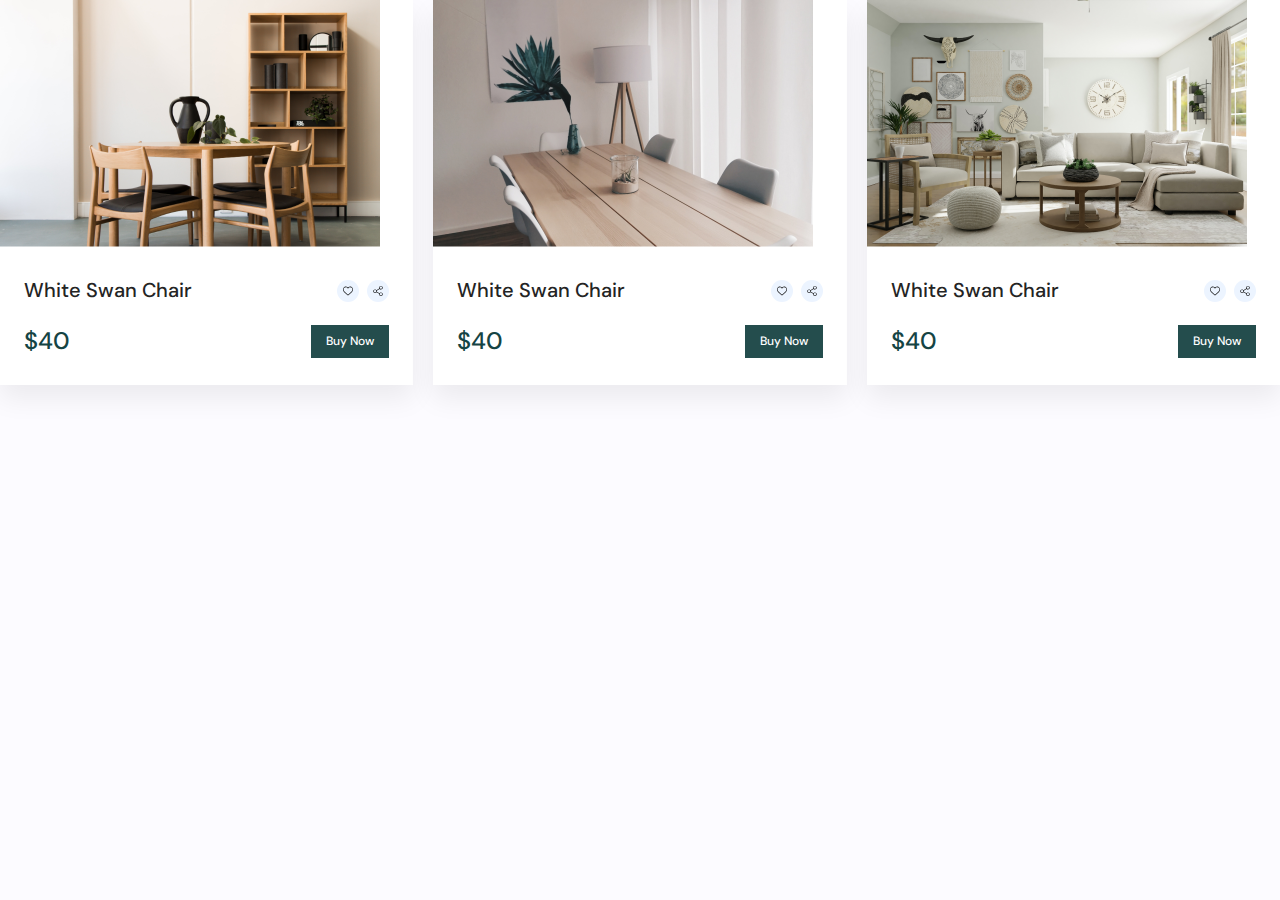
<file: index2.html>
<!DOCTYPE html>
<html lang="en">
<head>
    <meta charset="UTF-8">
    <meta name="viewport" content="width=device-width, initial-scale=1.0">
    <link rel="stylesheet" href="./css/null.css" />
    <link rel="stylesheet" href="./css/fonts.css" />
    <link rel="stylesheet" href="./css/style.css" />
    <title>Document</title>
</head>
<body>
    <ul class="about_furniture_cards">
              <li class="furniture_card">
                <img src="./img/furniture_1.png" alt="" />
                <div class="top_stroke_card">
                  <h3 class="cards_title">White Swan Chair</h3>
                  <div class="buttons_share_fav">
                    <button type="button" class="button_favorite_share">
                      <img src="./img/favorite1.svg" alt="" />
                    </button>
                    <button type="button" class="button_favorite_share">
                      <img src="./img/share.svg" alt="" />
                    </button>
                  </div>
                </div>
                <div class="bottom_stroke_card">
                  <p class="furniture_cost">$40</p>
                  <button type="button" class="button_buy_furniture">
                    Buy Now
                  </button>
                </div>
              </li>
              <li class="furniture_card">
                <img src="./img/furniture_2.png" alt="" />
                <div class="top_stroke_card">
                  <h3 class="cards_title">White Swan Chair</h3>
                  <div class="buttons_share_fav">
                    <button type="button" class="button_favorite_share">
                      <img src="./img/favorite1.svg" alt="" />
                    </button>
                    <button type="button" class="button_favorite_share">
                      <img src="./img/share.svg" alt="" />
                    </button>
                  </div>
                </div>
                <div class="bottom_stroke_card">
                  <p class="furniture_cost">$40</p>
                  <button type="button" class="button_buy_furniture">
                    Buy Now
                  </button>
                </div>
              </li>
              <li class="furniture_card">
                <img src="./img/furniture_3.png" alt="" />
                <div class="top_stroke_card">
                  <h3 class="cards_title">White Swan Chair</h3>
                  <div class="buttons_share_fav">
                    <button type="button" class="button_favorite_share">
                      <img src="./img/favorite1.svg" alt="" />
                    </button>
                    <button type="button" class="button_favorite_share">
                      <img src="./img/share.svg" alt="" />
                    </button>
                  </div>
                </div>
                <div class="bottom_stroke_card">
                  <p class="furniture_cost">$40</p>
                  <button type="button" class="button_buy_furniture">
                    Buy Now
                  </button>
                </div>
              </li>
            </ul>
</body>
</html>
</file>
<file: css/null.css>
/*Обнуление*/
* {
  padding: 0;
  margin: 0;
  border: 0;
}

*, *:before, *:after {
  -moz-box-sizing: border-box;
  -webkit-box-sizing: border-box;
  box-sizing: border-box;
}

:focus, :active {
  outline: none;
}

a:focus, a:active {
  outline: none;
}

footer, header, aside {
  display: block;
}

html, body {
  color: #000000;
  min-height: 100%;
  background: #FCFBFF;;
  width: 100%;
  font-size: 100%;
  line-height: 1;
  font-size: 16px;
  -ms-text-size-adjust: 100%;
  -moz-text-size-adjust: 100%;
  -webkit-text-size-adjust: 100%;
}

body {
  overflow-x: hidden;
}

input, button, textarea {
  font-family: inherit;
}

input::-ms-clear {
  display: none;
}

button {
  cursor: pointer;
}

button::-moz-focus-inner {
  padding: 0;
  border: 0;
}

a, a:visited {
  text-decoration: none;
}

a:hover {
  text-decoration: none;
}

ul li {
  list-style: none;
}

img {
  vertical-align: top;
}

h1, h2, h3, h4, h5, h6 {
  font-size: inherit;
  font-weight: 400;
}

/*--------------------*/
</file>
<file: css/fonts.css>
@font-face {
    font-family: Montserrat;
    src: url(../fonts/Montserrat/Montserrat-Bold.ttf);
    font-weight: 700;
    font-style: normal;
}
@font-face {
    font-family: DM Sans;
    src: url(../fonts/DM_Sans/DMSans-Bold.ttf);
    font-weight: 700;
    font-style: normal;
}
@font-face {
    font-family: DM Sans;
    src: url(../fonts/DM_Sans/DMSans-Medium.ttf);
    font-style: normal;
    font-weight: 500;
}
@font-face {
    font-family: DM Sans;
    src: url(../fonts/DM_Sans/DMSans-Regular.ttf);
    font-weight: 400;
    font-style: normal;
}
</file>
<file: css/style.css>
.container {
  width: 100%;
  max-width: 1220px;
  margin: 0 auto;
  padding: 0 10px;
}
.header__wrapper {
  display: flex;
  flex-direction: row;
  justify-content: space-between;
  padding-top: 63px;
}
.header__logo {
  color: rgba(36, 77, 77, 1);

  font-family: Montserrat;
  font-size: 24px;
  font-weight: 700;
  line-height: 100%;
  letter-spacing: 0%;
  text-align: left;
}
.header-nav__list {
  display: flex;
  justify-content: space-between;
  width: 304px;
}
.header_new_nav {
  display: none;
}
.list__item a {
  color: rgba(22, 22, 22, 1);

  font-family: DM Sans;
  font-size: 16px;
  font-weight: 400;
  line-height: 100%;
  letter-spacing: 0%;
  text-align: center;
}
.about_text {
  padding: 101px 18px 137px 100px;
  flex-shrink: 1;
}
.about_company__wrapper {
  display: flex;
  flex-direction: row;
  justify-content: space-between;
  background-color: #154444;
  margin-top: 27px;
}

.about_company_title {
  font-family: Montserrat;
  font-weight: 700;
  font-size: 56px;
  line-height: 100%;
  color: rgb(255, 255, 255);
}
.about_company_text {
  margin-top: 44px;
  font-family: DM Sans;
  font-weight: 400;
  font-size: 20px;
  line-height: 25px;
  color: rgb(255, 255, 255);
  max-width: 488px;
}
.explore_more {
  margin-top: 35px;
  padding: 16px 26px;
  color: #154444;
  font-family: DM Sans;
  font-weight: 400;
  font-size: 20px;
  line-height: 25px;
  letter-spacing: 0%;
}
.partners {
  margin-top: 140px;
}
.partners_wrapper {
  padding: 0 50px;
  display: flex;
  flex-direction: column;
}
.partners_title {
  color: rgba(36, 77, 77, 1);
  font-family: DM Sans;
  font-size: 32px;
  font-weight: 700;
  line-height: 100%;
  letter-spacing: 0%;
  text-align: center;
  margin-bottom: 40px;
}
.image_block {
  display: flex;
  justify-content: space-between;
}
.mastercard {
  display: flex;
  flex-direction: column;
}
.about_us {
  margin-top: 140px;
}
.about_us_wrapper {
  display: flex;
  flex-direction: row;
  align-items: center;
  gap: 100px;
}
.about_us_title {
  color: rgba(36, 77, 77, 1);

  font-family: Montserrat;
  font-size: 32px;
  font-weight: 700;
  line-height: 40px;
  letter-spacing: 0%;
  text-align: left;
  margin-bottom: 20px;
}
.about_us_text {
  color: rgba(68, 68, 68, 1);

  font-family: DM Sans;
  font-size: 20px;
  font-weight: 400;
  line-height: 25px;
  letter-spacing: 0%;
  text-align: left;
  margin-bottom: 40px;
}
.about_us_wrapper_text {
  flex: 0 0 468px;
  padding: 47px 32px 49px 0;
}
.about_us_characteristics_title {
  color: rgba(36, 77, 77, 1);

  font-family: Montserrat;
  font-size: 20px;
  font-weight: 700;
  line-height: 26px;
  letter-spacing: 0%;
  text-align: left;
  margin-bottom: 14px;
}
.about_us_characteristics_text {
  color: rgba(56, 55, 56, 1);

  font-family: DM Sans;
  font-size: 18px;
  font-weight: 400;
  line-height: 26px;
  letter-spacing: 0%;
  text-align: left;
}
.characteristics_li {
  display: flex;
  flex-direction: row;
  align-items: flex-start;
  margin-bottom: 30px;
}
.about_us_text_li {
  margin-left: 28px;
}
.about_us_img {
  height: 100%;
  width: 100%;
  max-width: 632px;
  flex: 1 1 632px;
}
/*Our popular funiture*/
.about_furniture {
  margin-top: 140px;
}
.about_furniture_title {
  color: rgba(36, 36, 36, 1);

  font-family: Montserrat;
  font-size: 32px;
  font-weight: 700;
  line-height: 52px;
  letter-spacing: 0%;
  text-align: left;
}
.about_furniture_p {
  color: rgba(56, 55, 56, 1);

  font-family: DM Sans;
  font-size: 20px;
  font-weight: 400;
  line-height: 27px;
  letter-spacing: 0%;
  text-align: left;
  max-width: 820px;
  margin: 20px 0 80px;
}
.about_furniture_cards {
  display: flex;
  flex-direction: row;
  justify-content: space-between;
  gap: 20px;
  flex-wrap: wrap;
}
.furniture_card {
  flex: 1 1 380px;
}
.about_furniture_img {
  width: 100%;
}
.top_stroke_card {
  display: flex;
  flex-direction: row;
  align-items: center;
  justify-content: space-between;
  margin: 30px 0 21px;
  padding: 0 24px 0;
}
.cards_title {
  color: rgba(36, 36, 36, 1);

  font-family: DM Sans;
  font-size: 20px;
  font-weight: 500;
  line-height: 27px;
  letter-spacing: 0%;
  text-align: left;
}
.bottom_stroke_card {
  display: flex;
  justify-content: space-between;
  padding: 0 24px 27px;
}

.furniture_card {
  box-shadow: 0px 13px 26px 0px rgba(0, 0, 0, 0.07);
  background: rgba(255, 255, 255, 1);
}
.furniture_cost {
  color: rgba(21, 68, 68, 1);

  font-family: DM Sans;
  font-size: 24px;
  font-weight: 500;
  line-height: 31px;
  letter-spacing: 0%;
  text-align: left;
}
.button_buy_furniture {
  background-color: rgba(36, 77, 77, 1);
  padding: 6px 15px;
  color: rgba(255, 255, 255, 1);
  font-family: DM Sans;
  font-size: 12px;
  font-weight: 500;
  line-height: 21px;
  letter-spacing: 0%;
  text-align: center;
}
.buttons_share_fav {
  display: flex;
  flex-direction: row;
  align-items: center;
  gap: 8px;
}
.button_favorite_share {
  display: flex;
  border-radius: 50%;
  background: rgba(236, 244, 255, 1);
  padding: 6px 6px;
}
.all_furniture {
  margin-top: 140px;
}
.all_furniture_title {
  color: rgba(36, 36, 36, 1);

  font-family: Montserrat;
  font-size: 32px;
  font-weight: 700;
  line-height: 48px;
  letter-spacing: 0%;
  text-align: center;
  margin-bottom: 20px;
}
.all_furniture_list {
  display: flex;
  flex-direction: row;
  justify-content: center;
  gap: 101px;
  margin-bottom: 88px;
}
.all_furniture_li {
  color: rgba(145, 144, 144, 1);

  font-family: DM Sans;
  font-size: 24px;
  font-weight: 400;
  line-height: 27px;
  letter-spacing: 0%;
  text-align: left;
  position: relative;
  cursor: pointer;
}
.all_furniture_li_style::after {
  content: "";
  display: block;
  position: absolute;
  width: 57px;
  height: 2px;
  background-color: #154444;
  bottom: -6px;
  left: 50%;
  transform: translateX(-50%);
}
.all_furniture_li_style {
  color: #154444;
}
.all_furniture_img {
  width: 100%;
  height: 100%;
  flex: 1 0 452px;
}
.all_furniture_button {
  display: flex;

  flex-direction: column;
  align-items: center;
  justify-content: center;
  border: 2px solid rgba(217, 220, 229, 1);
  padding: 16px;
  width: 100%;
  gap: 16px;
  flex: 0 1 222px;
  cursor: pointer;
}

.all_furniture_button_text {
  color: rgba(128, 128, 128, 1);

  font-family: DM Sans;
  font-size: 16px;
  font-weight: 500;
  line-height: 21px;
  letter-spacing: 0%;
}
.all_furniture_part {
  display: flex;

  align-items: center;
  justify-content: space-between;
  gap: 30px;
}
.all_furniture_buttons {
  display: flex;
  flex-wrap: wrap;
  gap: 33px 30px;
  flex: 0 0 494px;
}
.all_furniture_button:hover {
  background-color: #154444;
  box-shadow: 0px 13px 26px 0px rgb(113, 159, 162);
}
.all_furniture_button:hover .all_furniture_button_text {
  color: white;
}
.all_furniture_button:hover svg path {
  fill: white;
}

.feedback {
  margin-top: 140px;
}
.feedback_wrapper_img {
  width: 100%;
  height: 100%;
  max-width: 565px;
}

.feedback_wrapper_title {
  color: rgba(36, 36, 36, 1);

  font-family: Montserrat;
  font-size: 32px;
  font-weight: 700;
  line-height: 48px;
  letter-spacing: 0%;
  text-align: left;
  padding-top: 105px;
  margin: 0 0 40px;
}
.feedback_wrapper_p {
  color: rgba(56, 55, 56, 1);

  font-family: DM Sans;
  font-size: 20px;
  font-weight: 400;
  line-height: 27px;
  letter-spacing: 0%;
  text-align: left;
  margin-bottom: 20px;
}
.feedback_wrapper {
  display: flex;
  flex-direction: row;
  gap: 101px;
}
.customer {
  display: flex;
  flex-direction: row;
  gap: 10px;
  align-items: center;
}
.customer_name {
  color: rgba(0, 0, 0, 1);

  font-family: DM Sans;
  font-size: 16px;
  font-weight: 500;
  line-height: 19px;
  letter-spacing: 0%;
  text-align: left;
}
.about_customer{
  flex-direction: column;
    display: flex;
    gap: 6px;
}
.star {
  display: flex;
  flex-direction: row;
  gap: 8px;
}
.star_count {
  color: rgba(0, 0, 0, 1);

  font-family: DM Sans;
  font-size: 14px;
  font-weight: 500;
  line-height: 15px;
  letter-spacing: 0%;
  text-align: left;
}
.register {
  margin-top: 140px;
}
.register_wrapper {
  background-color: rgba(244, 246, 246, 1);
  display: flex;
  align-items: center;
  flex-direction: column;
  flex-wrap: wrap;
}
.register_wrapper_title {
  color: rgba(34, 34, 34, 1);

  font-family: Montserrat;
  font-size: 32px;
  font-weight: 700;
  line-height: 48px;
  letter-spacing: 0%;
  text-align: center;
  max-width: 605px;
  padding-top: 68px;
  margin-bottom: 20px;
}
.register_wrapper_text {
  color: rgba(34, 34, 34, 1);

  font-family: DM Sans;
  font-size: 16px;
  font-weight: 400;
  line-height: 24px;
  letter-spacing: 0%;
  text-align: center;
  max-width: 493px;
}
.register_textbox {
  display: flex;
  flex-direction: row;
  gap: 8px;
  text-align: left;
  background-color: white;
  margin-top: 40px;
  margin-bottom: 55px;
  padding: 7px 17px;
}
.register_textbox_text {
  color: rgba(186, 186, 186, 1);

  font-family: DM Sans;
  font-size: 16px;
  font-weight: 400;
  line-height: 22px;
  letter-spacing: 0%;
  text-align: left;
}
.register_textbox_button {
  background-color: rgba(48, 95, 100, 1);
  color: rgba(255, 255, 255, 1);

  font-family: DM Sans;
  font-size: 16px;
  font-weight: 500;
  line-height: 22px;
  letter-spacing: 0%;
  text-align: left;
  padding: 15px 32px;
}

/*footer*/
.footer {
  margin-top: 140px;
  background-color: rgba(48, 95, 100, 1);
}
.footer_wrapper {
  display: flex;
  flex-direction: row;
  justify-content: space-between;
  padding-bottom: 40px;
  flex-wrap: wrap;
}
.footer_wrapper_first_group_title {
  color: rgba(255, 255, 255, 1);

  font-family: Montserrat;
  font-size: 24px;
  font-weight: 700;
  line-height: 100%;
  letter-spacing: 0%;
  text-align: left;
  margin: 0 0 24px;
  padding-top: 100px;
  cursor: pointer;
}
.footer_wrapper_first_group_title:hover{
  color: #84d0c0;
}
.footer_wrapper_first_group_title2 {
  color: rgba(255, 255, 255, 1);

  font-family: Montserrat;
  font-size: 20px;
  font-weight: 700;
  line-height: 26px;
  letter-spacing: 0%;
  text-align: left;
  cursor: pointer;
}
.footer_wrapper_first_group_title2:hover{
    color: #84d0c0;
}
.footer_wrapper_second_group_title {
  color: rgba(255, 255, 255, 1);

  font-family: Montserrat;
  font-size: 20px;
  font-weight: 700;
  line-height: 26px;
  letter-spacing: 0%;
  text-align: left;
  margin-bottom: 24px;
  cursor: pointer;
}
.footer_wrapper_second_group_title:hover{
    color: #84d0c0;
}
.footer_wrapper_third_group_title {
  color: rgba(255, 255, 255, 1);

  font-family: Montserrat;
  font-size: 20px;
  font-weight: 700;
  line-height: 100%;
  letter-spacing: 0%;
  text-align: left;
  margin-bottom: 24px;
  cursor: pointer;
}
.footer_wrapper_third_group_title:hover{
    color: #84d0c0;
}
.footer_wrapper_fourth_group_title {
  color: rgba(255, 255, 255, 1);

  font-family: Montserrat;
  font-size: 20px;
  font-weight: 700;
  line-height: 100%;
  letter-spacing: 0%;
  text-align: left;
  margin-bottom: 24px;
  cursor: pointer;
}
.footer_wrapper_fourth_group_title:hover{
    color: #84d0c0;
}
.footer_wrapper_first_group_text {
  color: rgba(255, 255, 255, 1);

  font-family: DM Sans;
  font-size: 18px;
  font-weight: 400;
  line-height: 26px;
  letter-spacing: 0%;
  text-align: left;
  margin-bottom: 40px;
  max-width: 308px;
}
.footer_wrapper_second_group_li {
  color: rgba(255, 255, 255, 1);

  font-family: DM Sans;
  font-size: 18px;
  font-weight: 400;
  line-height: 100%;
  letter-spacing: 0%;
  text-align: left;
  cursor: pointer;
}
.footer_wrapper_third_group_li {
  color: rgba(255, 255, 255, 1);

  font-family: DM Sans;
  font-size: 18px;
  font-weight: 400;
  line-height: 100%;
  letter-spacing: 0%;
  text-align: left;
  cursor: pointer;
}
.footer_wrapper_fourth_group_text {
  color: rgba(255, 255, 255, 1);

  font-family: DM Sans;
  font-size: 18px;
  font-weight: 400;
  line-height: 23px;
  letter-spacing: 0%;
  text-align: left;
  max-width: 240px;
  margin-bottom: 40px;
 
}

.copyright {
  color: rgba(255, 255, 255, 1);

  font-family: DM Sans;
  font-size: 18px;
  font-weight: 400;
  line-height: 100%;
  letter-spacing: 0%;
  text-align: left;
}
.footer_wrapper_second_group {
  padding-top: 101px;
}
.footer_wrapper_third_group {
  padding-top: 101px;
}
.footer_wrapper_fourth_group {
  padding-top: 101px;
}
.footer_wrapper_second_group_ul {
  display: flex;
  flex-direction: column;
  gap: 16px;
}
.footer_wrapper_third_group_ul {
  display: flex;
  flex-direction: column;
  gap: 16px;
}
.social_networks {
  display: flex;
  flex-direction: row;
  gap: 15px;
  margin-top: 20px;
}
.network {
  border-radius: 50%;
  background-color: rgba(48, 95, 100, 1);
}
.email_textbox {
  display: flex;
  flex-direction: row;
  background: #ffffff;
  justify-content: space-between;
}
.email_textbox_button {
  display: flex;
  border-radius: 50%;
  background: rgba(255, 182, 36, 1);
  margin: 11px 12px 9px 0px;
  padding: 6px 6px;
  width: 28px;
}
.email_textbox_text {
  color: rgba(133, 147, 149, 1);

  font-family: DM Sans;
  font-size: 16px;
  font-weight: 400;
  line-height: 100%;
  letter-spacing: 0%;
  text-align: left;
  margin: 14px 0 13px 22px;
}
.copyright_text {
  color: rgba(255, 255, 255, 1);

  font-family: DM Sans;
  font-size: 18px;
  font-weight: 400;
  line-height: 100%;
  letter-spacing: 0%;
  text-align: left;
  padding: 20px 0;
  display: flex;
  align-self: center;
  justify-self: center;
}
.email__footer_img {
  width: 16px;
  height: 16px;
}
.copyright {
  border-top: 1px solid rgba(64, 121, 128, 1);
}
@media (max-width: 992px) {
  .about_company_img {
    display: none;
  }
  .header__nav {
    display: none;
  }
  .header_new_nav {
    display: block;
  }
  .about_text {
    display: flex;
    align-items: center;
    flex-direction: column;
    padding: 50px 20px;
  }
  .about_company_title {
    text-align: center;
  }
  .about_company__wrapper {
    display: block;
  }
  .about_company_text {
    text-align: center;
  }
  .partners {
    margin-top: 70px;
  }
  .image_block {
    gap: 30px;
    flex-wrap: wrap;
    justify-content: space-evenly;
  }
  .about_company_title {
    font-size: 34px;
  }
  .about_company_text {
    font-size: 18px;
  }
  .about_us_wrapper_text {
    margin-top: 20px;
    padding: 0;
    flex: initial;
    display: flex;
    flex-direction: column;
    align-items: center;
  }
  .about_us_wrapper {
    flex-direction: column;
    gap: 40px;
  }
  .about_us {
    margin-top: 70px;
  }
    .about_us_text{
      text-align: center;
    }
  .container {
    max-width: 788px;
  }
  .about_furniture {
    margin-top: 70px;
  }
  .all_furniture {
    margin-top: 70px;
  }
  .all_furniture_part {
    flex-direction: column;
    align-items: center;
    gap: 20px;
  }
  .about_furniture_title{
    text-align: center;
  }
  .about_furniture_p{
    margin-bottom: 40px;
    text-align: center;
  }
  .all_furniture_list {
    justify-content: space-evenly;
    gap: 30px 0;
    flex-wrap: wrap;
    margin-bottom: 40px;
  }
  .all_furniture_button {
    flex: 1 1 222px;
  }
  .all_furniture_buttons{
    flex: initial;
  }
  .feedback {
    margin-top: 70px;
  }
  .feedback_wrapper_title {
    padding: 0;
  }
  .feedback_wrapper {
    gap: 20px;
    flex-direction: column;
  }
  .register_wrapper_title {
    font-size: 24px;

  }
  .feedback_wrapper_img {
    align-self: center;
  }
  .feedback_wrapper_text {
    display: flex;
    align-items: center;
    flex-direction: column;
  }
  .feedback_wrapper_p{
    text-align: center;
  }
  .feedback_wrapper_title{
    text-align: center;
  }
  .register_textbox {
    align-items: center;
    flex-direction: column;
    background: none;
    gap: 15px;
  }
  .email_img {
    display: none;
  }
  .register_textbox_text {
    text-align: center;
    padding: 15px;
  }
  .footer_wrapper {
    gap: 40px;
    padding-top: 40px;
  }
  .register {
    margin-top: 40px;
  }
  .footer {
    margin-top: 70px;
  }
  .footer_wrapper_first_group_title {
    padding: 0;
  }
  .footer_wrapper_second_group {
    padding: 0;
  }
  .footer_wrapper_third_group {
    padding: 0;
  }
  .footer_wrapper_fourth_group {
    padding: 0;
  }
}
</file>
